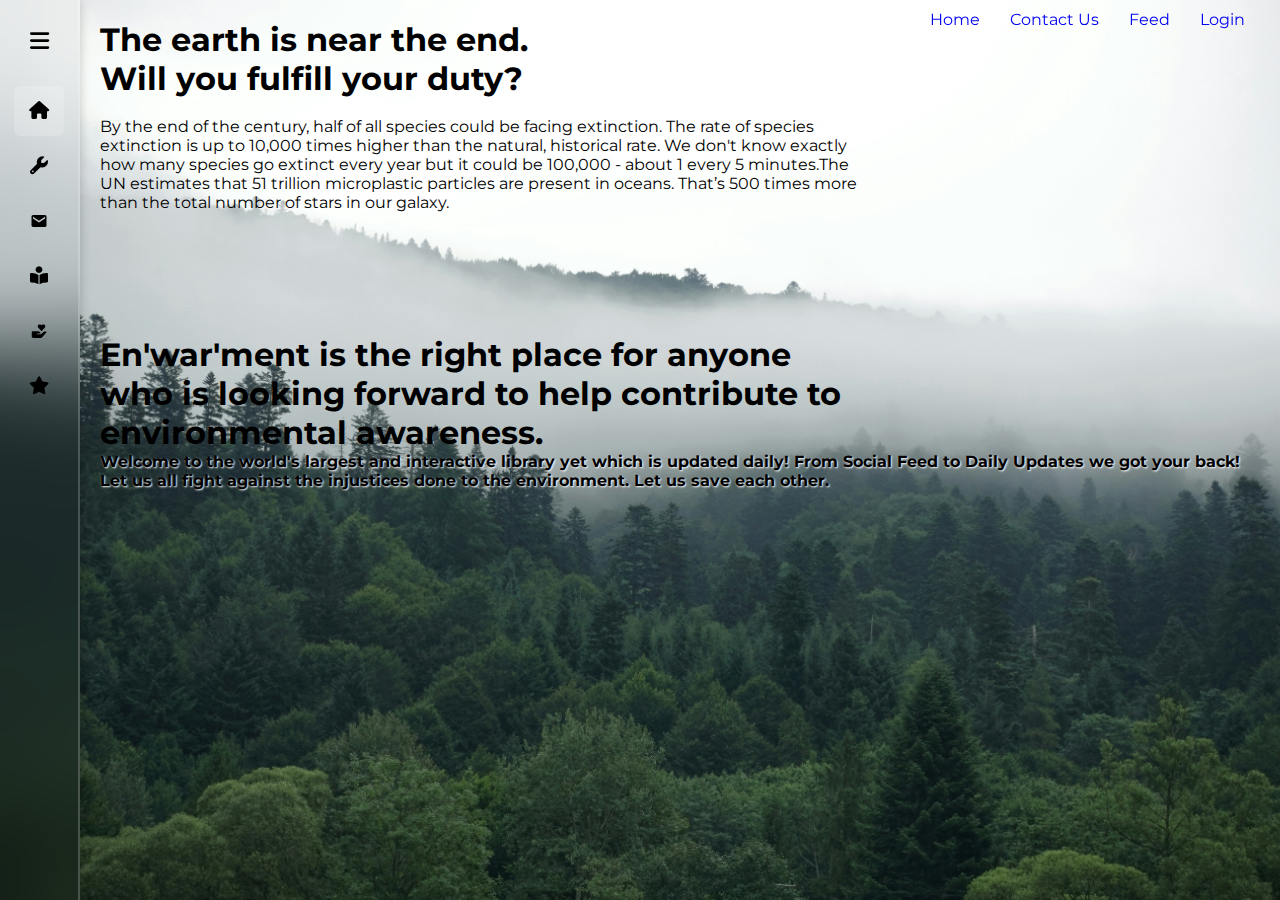
<file: index.html>
<!DOCTYPE html>
<html lang="en">
<head>
    <meta charset="UTF-8">
    <meta name="viewport" content="width=device-width, initial-scale=1.0">
    <title>Eco Library</title>
    <link rel="stylesheet" href="style.css">
    <link href='https://unpkg.com/boxicons@2.1.4/css/boxicons.min.css' rel='stylesheet'>
    <link rel="stylesheet" href="https://cdnjs.cloudflare.com/ajax/libs/font-awesome/6.4.0/css/all.min.css">
</head>
<nav class="navbar">
    <div class="navbar-brand">
      
</div>
    </div>
    <div class="navbar-collapse">
        <ul class="navbar-nav">
            <li class="nav-item"><a href="index.html">Home</a></li>
            <li class="nav-item"><a href="contact.html">Contact Us</a></li>
            <li class="nav-item"><a href="feed.html">Feed</a></li>
            <li class="nav-item"><a href="login.html">Login</a></li>
        </ul>
    </div>
</nav>
    <body>
        <div class="content-wrapper">
            <div class="content">
                <h1>The earth is near the end.<br>Will you fulfill your duty?</h1> <br>
                By the end of the century, half of all species could be facing extinction. The rate of species extinction is up to 10,000 times higher than the natural, historical rate.
                We don't know exactly how many species go extinct every year but it could be 100,000 - about 1 every 5 minutes.The UN estimates that 51 trillion microplastic particles are present in oceans. That’s 500 times more than the total number of stars in our galaxy.<br> <br>
               <pre> <iframe title='Percent of species in critical risk of extinction' src='https://www.theworldcounts.com/embeds/counters/66?background_color=white&color=black&font_family=%22Helvetica+Neue%22%2C+Arial%2C+sans-serif&font_size=14' style='border: none' height='100' width='300'></iframe><iframe title='Earth running out of freshwater' src='https://www.theworldcounts.com/embeds/counters/113?background_color=white&color=black&font_family=%22Helvetica+Neue%22%2C+Arial%2C+sans-serif&font_size=14' style='border: none' height='100' width='300'></iframe><iframe title='Time left till the end of rainforests' src='https://www.theworldcounts.com/embeds/counters/114?background_color=white&color=black&font_family=%22Helvetica+Neue%22%2C+Arial%2C+sans-serif&font_size=14' style='border: none' height='100' width='300'></iframe><iframe title='Number of plastic bags produced' src='https://www.theworldcounts.com/embeds/counters/105?background_color=white&color=black&font_family=%22Helvetica+Neue%22%2C+Arial%2C+sans-serif&font_size=14' style='border: none' height='100' width='300'></iframe></pre>
                <h1>En'war'ment is the right place for anyone who is looking forward to help contribute to environmental awareness. </h1>
                <pre class="content-shadow"><h4>Welcome to the world's largest and interactive library yet which is updated daily! From Social Feed to Daily Updates we got your back!<br>Let us all fight against the injustices done to the environment. Let us save each other.</h4></pre>
            </div>
        </div>
        <nav class="sidebar">
    <div class="logo-menu">
        <h2 class="logo">En'war'ment</h2>
        <i class="fa-solid fa-bars toggle-btn"></i>
    </div>
    <ul class="list">
        <li class="list-item active">
            <a href="index.html">
                <i class="fa-solid fa-house"></i>
                <span class="link-name" style="--i:1;"> Home </span>
            </a>
        </li>
        
        <li class="list-item">
            <a href="tools.html">
                <i class="fa-solid fa-wrench"></i>
                <span class="link-name" style="--i:2;"> Tools </span>
            </a>
        </li>
        <li class="list-item">
            <a href="feed.html">
                <i class='bx bxs-envelope' ></i>
                <span class="link-name" style="--i:3;"> Social Feed </span>
            </a>
        </li>
        <li class="list-item">
            <a href="articles.html">
                <i class="fa-solid fa-book-open-reader"></i>
                <span class="link-name" style="--i:4;"> Reading Section </span>
            </a>
        </li>

        <li class="list-item">
            <a href="charity.html">
                <i class='bx bxs-donate-heart' ></i>
                <span class="link-name" style="--i:5;"> Donate Us </span>
            </a>
        </li>
        <li class="list-item">
            <a href="suggestions.html">
                <i class="fa-solid fa-star"></i>
                <span class="link-name" style="--i:6;"> Suggestions </span>
            </a>
        </li>
    
    </ul>
 </nav>
 <script src="script.js"> </script>
</body>
</html>
</file>
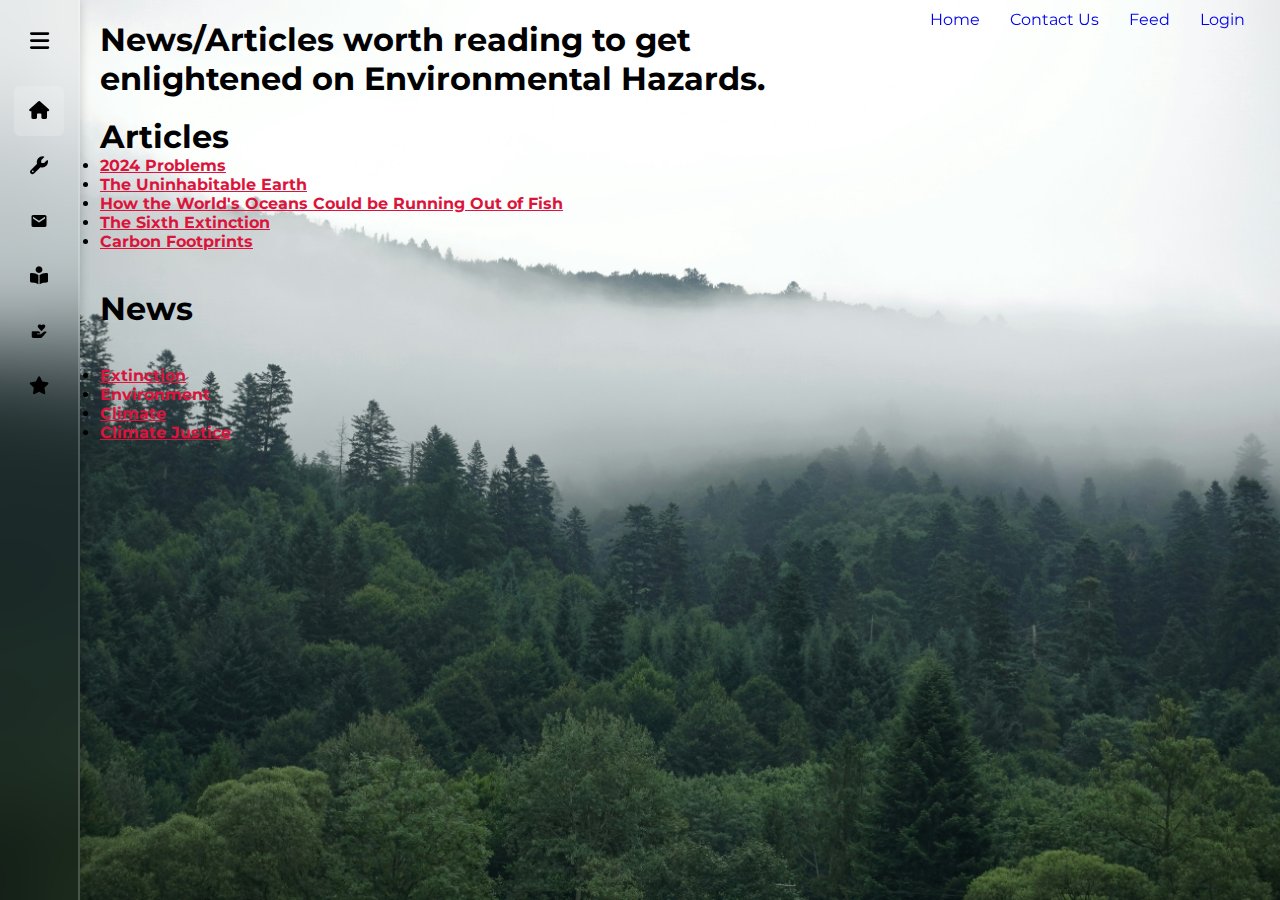
<file: articles.html>
<!DOCTYPE html>
<html lang="en">
<head>
    <meta charset="UTF-8">
    <meta name="viewport" content="width=device-width, initial-scale=1.0">
    <title>Eco Library</title>
    <link rel="stylesheet" href="style.css">
    <link href='https://unpkg.com/boxicons@2.1.4/css/boxicons.min.css' rel='stylesheet'>
    <link rel="stylesheet" href="https://cdnjs.cloudflare.com/ajax/libs/font-awesome/6.4.0/css/all.min.css">
</head>
<nav class="navbar">
    <div class="navbar-brand">
      
</div>
    </div>
    <div class="navbar-collapse">
        <ul class="navbar-nav">
            <li class="nav-item"><a href="index.html">Home</a></li>
            <li class="nav-item"><a href="contact.html">Contact Us</a></li>
            <li class="nav-item"><a href="feed.html">Feed</a></li>
            <li class="nav-item"><a href="login.html">Login</a></li>
        </ul>
    </div>
</nav>
    <body>
        
        <div class="content-wrapper">
            <div class="content">
            <h1>News/Articles worth reading to get enlightened on Environmental Hazards.</h1>
            <pre><b><br><h1>Articles</h1><ul><li><a href="https://earth.org/the-biggest-environmental-problems-of-our-lifetime/" target="_blank" title="2024 Problems">2024 Problems</a></li><li><a href="https://nymag.com/intelligencer/2017/07/climate-change-earth-too-hot-for-humans.html" target="_blank" title="The Uninhabitable Earth">The Uninhabitable Earth</a></li><li><a href="https://www.bbc.com/future/article/20120920-are-we-running-out-of-fish" target="_blank" title="How the World's Oceans Could be Running Out of Fish">How the World's Oceans Could be Running Out of Fish</a></li><li><a href="https://www.newyorker.com/magazine/2009/05/25/the-sixth-extinction" target="_blank" title="The Sixth Extinction">The Sixth Extinction</a></li><li><a href="https://extension.uga.edu/publications/detail.html?number=B1382&title=global-warming-how-does-it-relate-to-poultry" target="_blank" title="Carbon Footprints">Carbon Footprints</a></li></ul></pre>
           <br><br> <pre><h1>News</h1><br><br><ul><li><a href="https://phys.org/tags/extinction/" target="_blank" title="Extinction">Extinction</a></li><li><a>Environment</a></li><li><a href="https://www.nytimes.com/section/climate" target="_blank" title="Climate">Climate</a></li><li><a href="https://grist.org/" target="_blank" title="Climate Justice">Climate Justice</a></li></ul></pre></b></pre>
            </div>
        </div>
        <nav class="sidebar">
    <div class="logo-menu">
        <h2 class="logo">En'war'ment</h2>
        <i class="fa-solid fa-bars toggle-btn"></i>
    </div>
    <ul class="list">
        <li class="list-item active">
            <a href="index.html">
                <i class="fa-solid fa-house"></i>
                <span class="link-name" style="--i:1;"> Home </span>
            </a>
        </li>
        
        <li class="list-item">
            <a href="tools.html">
                <i class="fa-solid fa-wrench"></i>
                <span class="link-name" style="--i:2;"> Tools </span>
            </a>
        </li>
        <li class="list-item">
            <a href="feed.html">
                <i class='bx bxs-envelope' ></i>
                <span class="link-name" style="--i:3;"> Social Feed </span>
            </a>
        </li>
        <li class="list-item">
            <a href="articles.html">
                <i class="fa-solid fa-book-open-reader"></i>
                <span class="link-name" style="--i:4;"> Reading Section </span>
            </a>
        </li>

        <li class="list-item">
            <a href="charity.html">
                <i class='bx bxs-donate-heart' ></i>
                <span class="link-name" style="--i:5;"> Donate Us </span>
            </a>
        </li>
        <li class="list-item">
            <a href="suggestions.html">
                <i class="fa-solid fa-star"></i>
                <span class="link-name" style="--i:6;"> Suggestions </span>
            </a>
        </li>
    
    </ul>
 </nav>
 <script src="script.js"> </script>
 
</body>
</html>
</file>
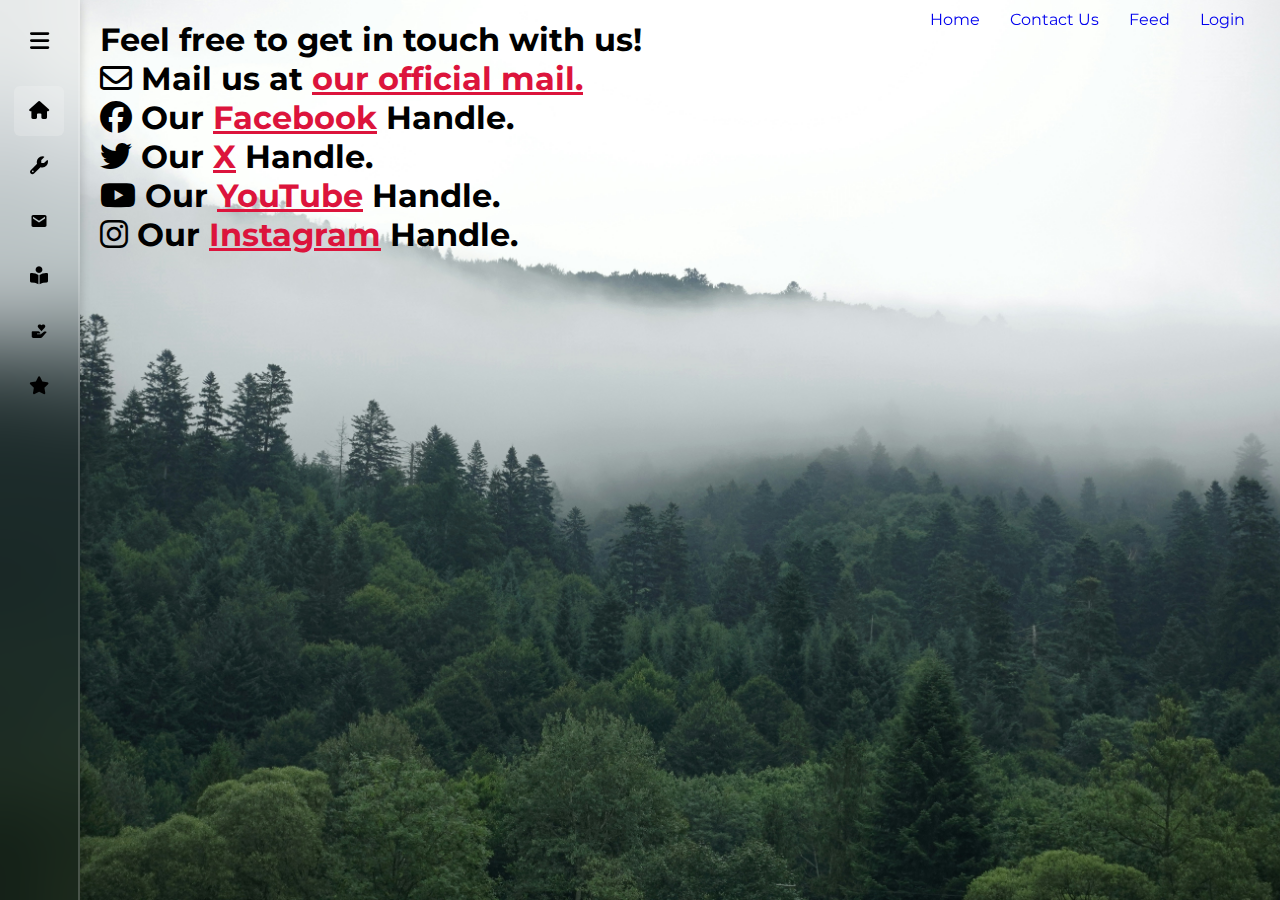
<file: contact.html>
<!DOCTYPE html>
<html lang="en">
<head>
    <meta charset="UTF-8">
    <meta name="viewport" content="width=device-width, initial-scale=1.0">
    <title>Eco Library</title>
    <link rel="stylesheet" href="style.css">
    <link href='https://unpkg.com/boxicons@2.1.4/css/boxicons.min.css' rel='stylesheet'>
    <link rel="stylesheet" href="https://cdnjs.cloudflare.com/ajax/libs/font-awesome/6.4.0/css/all.min.css">
</head>
<nav class="navbar">
    <div class="navbar-brand">
      
</div>
    </div>
    <div class="navbar-collapse">
        <ul class="navbar-nav">
            <li class="nav-item"><a href="index.html">Home</a></li>
            <li class="nav-item"><a href="contact.html">Contact Us</a></li>
            <li class="nav-item"><a href="feed.html">Feed</a></li>
            <li class="nav-item"><a href="login.html">Login</a></li>
        </ul>
    </div>
</nav>
    <body>
        
        <div class="content-wrapper">
            <div class="content">
                <h1>Feel free to get in touch with us!</h1>
                <h1><i class="fa-regular fa-envelope"></i> Mail us at <a href="" target="_blank"> our official mail.</a></h1>
                <h1><i class="fa-brands fa-facebook"></i> Our <a href="https://www.facebook.com/login/">Facebook</a> Handle.</h1>
                <h1><i class="fa-brands fa-twitter"></i></i> Our <a href="https://twitter.com/?lang=en">X</a> Handle.</h1>
                <h1><i class="fa-brands fa-youtube"></i> Our <a href="https://www.youtube.com/">YouTube</a> Handle.</h1>
                <h1><i class="fa-brands fa-instagram"></i> Our <a href="https://www.instagram.com/">Instagram</a> Handle.</h1>

            </div>
        </div>
        <nav class="sidebar">
    <div class="logo-menu">
        <h2 class="logo">En'war'ment</h2>
        <i class="fa-solid fa-bars toggle-btn"></i>
    </div>
    <ul class="list">
        <li class="list-item active">
            <a href="index.html">
                <i class="fa-solid fa-house"></i>
                <span class="link-name" style="--i:1;"> Home </span>
            </a>
        </li>
        
        <li class="list-item">
            <a href="tools.html">
                <i class="fa-solid fa-wrench"></i>
                <span class="link-name" style="--i:2;"> Tools </span>
            </a>
        </li>
        <li class="list-item">
            <a href="feed.html">
                <i class='bx bxs-envelope' ></i>
                <span class="link-name" style="--i:3;"> Social Feed </span>
            </a>
        </li>
        <li class="list-item">
            <a href="articles.html">
                <i class="fa-solid fa-book-open-reader"></i>
                <span class="link-name" style="--i:4;"> Reading Section </span>
            </a>
        </li>

        <li class="list-item">
            <a href="charity.html">
                <i class='bx bxs-donate-heart' ></i>
                <span class="link-name" style="--i:5;"> Donate Us </span>
            </a>
        </li>
        <li class="list-item">
            <a href="suggestions.html">
                <i class="fa-solid fa-star"></i>
                <span class="link-name" style="--i:6;"> Suggestions </span>
            </a>
        </li>
    
    </ul>
 </nav>
 <script src="script.js"> </script>
 
</body>
</html>
</file>
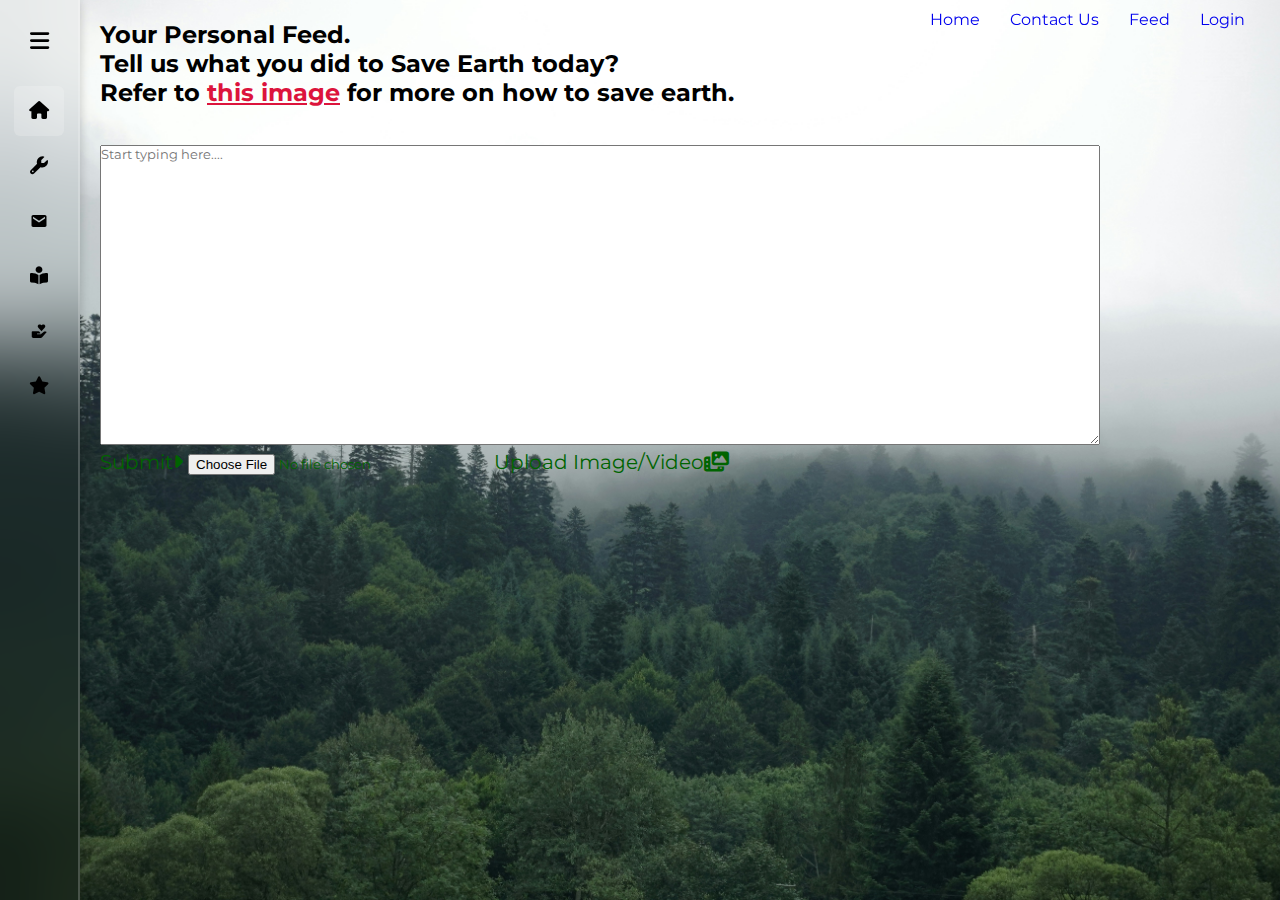
<file: feed.html>
<!DOCTYPE html>
<html lang="en">
<head>
    <meta charset="UTF-8">
    <meta name="viewport" content="width=device-width, initial-scale=1.0">
    <title>Eco Library</title>
    <link rel="stylesheet" href="style.css">
    <link href='https://unpkg.com/boxicons@2.1.4/css/boxicons.min.css' rel='stylesheet'>
    <link rel="stylesheet" href="https://cdnjs.cloudflare.com/ajax/libs/font-awesome/6.4.0/css/all.min.css">
</head>
<nav class="navbar">
    <div class="navbar-brand">
      
</div>
    </div>
    <div class="navbar-collapse">
        <ul class="navbar-nav">
            <li class="nav-item"><a href="index.html">Home</a></li>
            <li class="nav-item"><a href="contact.html">Contact Us</a></li>
            <li class="nav-item"><a href="feed.html">Feed</a></li>
            <li class="nav-item"><a href="login.html">Login</a></li>
        </ul>
    </div>
</nav>
    <body>
        
        <div class="content-wrapper">
            <div class="content">
            <h2>Your Personal Feed. <br>Tell us what you did to Save Earth today?<br> Refer to <a href="https://i.pinimg.com/736x/62/e4/3a/62e43a7d61d98da308b803c45a41fc90.jpg" target="_blank" title="Image">this image</a> for more on how to save earth.</h2> 
            <br> <br>
            <form class="subbtn">
                <textarea name="feed" id="feed" row="30" cols="30"  placeholder="Start typing here...."></textarea> 
                <button type="submit" id="button"class="subbtn">Submit<i class="fa-solid fa-caret-right"></i></button> 
               <input type="file" id="file" name="upload" accept="image/*,video/*"><button type="submit" class="subbtn"> Upload Image/Video<i class="fa-solid fa-photo-film"></i></button>
            </div>
        </div>
        <nav class="sidebar">
    <div class="logo-menu">
        <h2 class="logo">En'war'ment</h2>
        <i class="fa-solid fa-bars toggle-btn"></i>
    </div>
    <ul class="list">
        <li class="list-item active">
            <a href="index.html">
                <i class="fa-solid fa-house"></i>
                <span class="link-name" style="--i:1;"> Home </span>
            </a>
        </li>
        
        <li class="list-item">
            <a href="tools.html">
                <i class="fa-solid fa-wrench"></i>
                <span class="link-name" style="--i:2;"> Tools </span>
            </a>
        </li>
        <li class="list-item">
            <a href="feed.html">
                <i class='bx bxs-envelope' ></i>
                <span class="link-name" style="--i:3;"> Social Feed </span>
            </a>
        </li>
        <li class="list-item">
            <a href="articles.html">
                <i class="fa-solid fa-book-open-reader"></i>
                <span class="link-name" style="--i:4;"> Reading Section </span>
            </a>
        </li>

        <li class="list-item">
            <a href="charity.html">
                <i class='bx bxs-donate-heart' ></i>
                <span class="link-name" style="--i:5;"> Donate Us </span>
            </a>
        </li>
        <li class="list-item">
            <a href="suggestions.html">
                <i class="fa-solid fa-star"></i>
                <span class="link-name" style="--i:6;"> Suggestions </span>
            </a>
        </li>
    
    </ul>
 </nav>
 <script src="script.js"> </script>
 
</body>
</html>
</file>
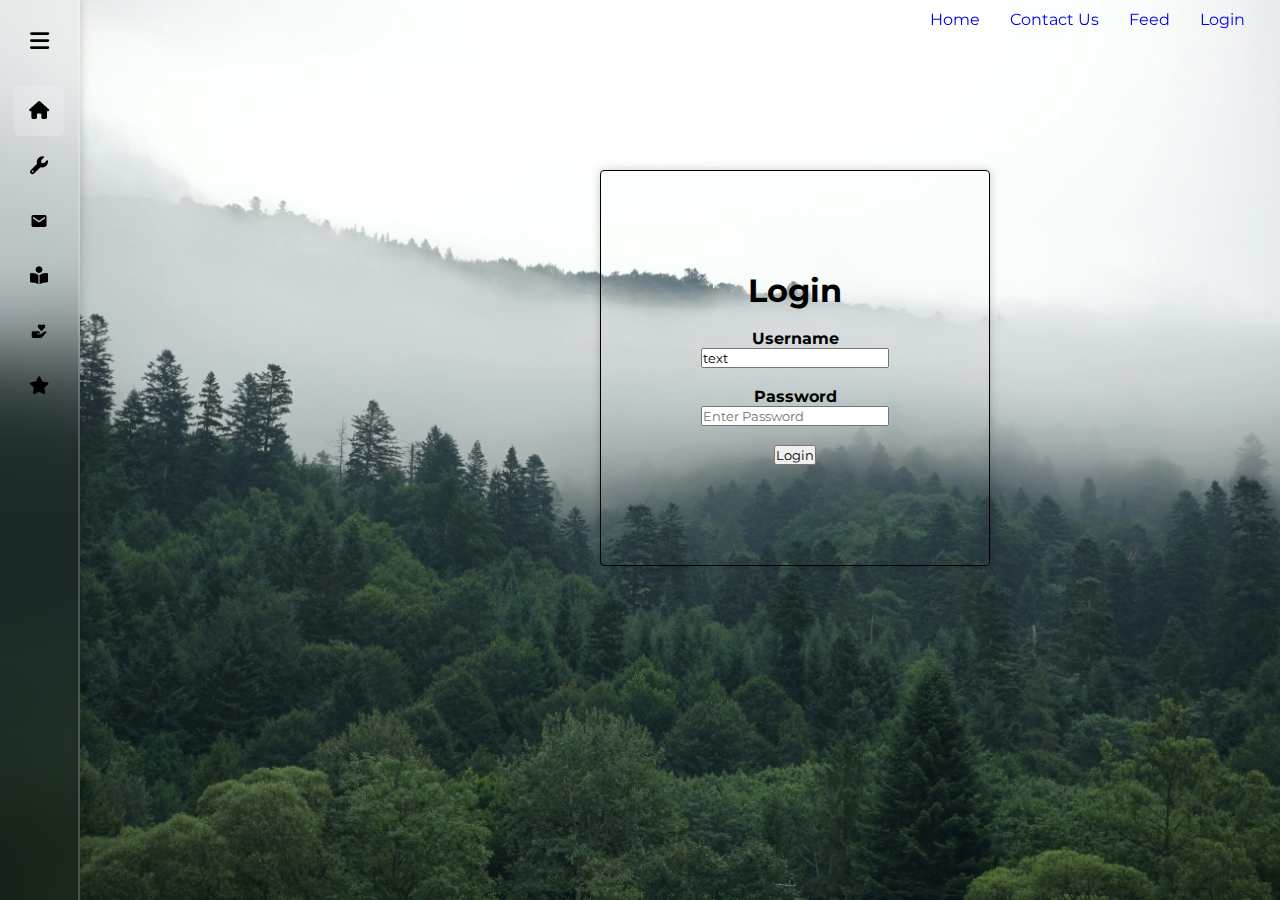
<file: login.html>
<!DOCTYPE html>
<html lang="en">
<head>
    <meta charset="UTF-8">
    <meta name="viewport" content="width=device-width, initial-scale=1.0">
    <title>Eco Library</title>
    <link rel="stylesheet" href="style.css">
    <link href='https://unpkg.com/boxicons@2.1.4/css/boxicons.min.css' rel='stylesheet'>
    <link rel="stylesheet" href="https://cdnjs.cloudflare.com/ajax/libs/font-awesome/6.4.0/css/all.min.css">
</head>
<nav class="navbar">
    <div class="navbar-brand">
      
</div>
    </div>
    <div class="navbar-collapse">
        <ul class="navbar-nav">
            <li class="nav-item"><a href="index.html">Home</a></li>
            <li class="nav-item"><a href="contact.html">Contact Us</a></li>
            <li class="nav-item"><a href="feed.html">Feed</a></li>
            <li class="nav-item"><a href="login.html">Login</a></li>
        </ul>
    </div>
</nav>
    <body>
        
        <div class="content-wrapper">
            <div class="content">
                <div class="container">
                    <h1>Login</h1> <br>
                    <form>
                <b>Username</b><br>
                <input type="text" size="20" height="10px" width="20px" value="text" placeholder="Enter Username" ><br> <br>
                <b>Password</b> <br><input type="password" size="20" height="10px" width="20px" placeholder="Enter Password">
                <br> <br><button type="submit">Login</button>
            </form>
            </div>
                

            </div>
        </div>
        <nav class="sidebar">
    <div class="logo-menu">
        <h2 class="logo">En'war'ment</h2>
        <i class="fa-solid fa-bars toggle-btn"></i>
    </div>
    <ul class="list">
        <li class="list-item active">
            <a href="index.html">
                <i class="fa-solid fa-house"></i>
                <span class="link-name" style="--i:1;"> Home </span>
            </a>
        </li>
        
        <li class="list-item">
            <a href="tools.html">
                <i class="fa-solid fa-wrench"></i>
                <span class="link-name" style="--i:2;"> Tools </span>
            </a>
        </li>
        <li class="list-item">
            <a href="feed.html">
                <i class='bx bxs-envelope' ></i>
                <span class="link-name" style="--i:3;"> Social Feed </span>
            </a>
        </li>
        <li class="list-item">
            <a href="articles.html">
                <i class="fa-solid fa-book-open-reader"></i>
                <span class="link-name" style="--i:4;"> Reading Section </span>
            </a>
        </li>

        <li class="list-item">
            <a href="charity.html">
                <i class='bx bxs-donate-heart' ></i>
                <span class="link-name" style="--i:5;"> Donate Us </span>
            </a>
        </li>
        <li class="list-item">
            <a href="suggestions.html">
                <i class="fa-solid fa-star"></i>
                <span class="link-name" style="--i:6;"> Suggestions </span>
            </a>
        </li>
    
    </ul>
 </nav>
 <script src="script.js"> </script>
 
</body>
</html>
</file>
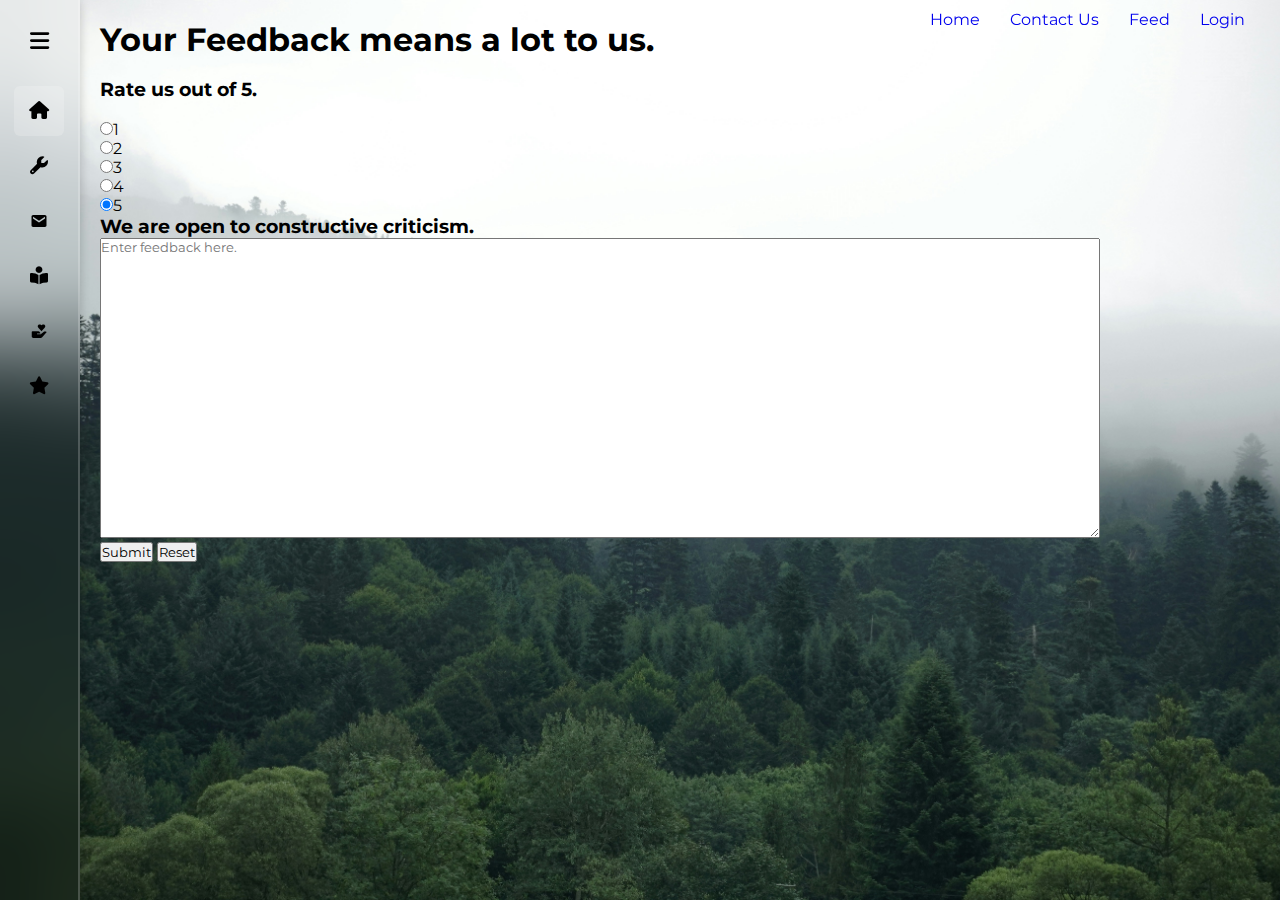
<file: suggestions.html>
<!DOCTYPE html>
<html lang="en">
<head>
    <meta charset="UTF-8">
    <meta name="viewport" content="width=device-width, initial-scale=1.0">
    <title>Eco Library</title>
    <link rel="stylesheet" href="style.css">
    <link href='https://unpkg.com/boxicons@2.1.4/css/boxicons.min.css' rel='stylesheet'>
    <link rel="stylesheet" href="https://cdnjs.cloudflare.com/ajax/libs/font-awesome/6.4.0/css/all.min.css">
</head>
<nav class="navbar">
    <div class="navbar-brand">
      
</div>
    </div>
    <div class="navbar-collapse">
        <ul class="navbar-nav">
            <li class="nav-item"><a href="index.html">Home</a></li>
            <li class="nav-item"><a href="contact.html">Contact Us</a></li>
            <li class="nav-item"><a href="feed.html">Feed</a></li>
            <li class="nav-item"><a href="login.html">Login</a></li>
        </ul>
    </div>
</nav>
    <body>
        
        <div class="content-wrapper">
            <div class="content">
                <form><h1>Your Feedback means a lot to us.</h1><br>
                        <h3>Rate us out of 5.</h3>   <br>
                        <label><input type="radio" name="1">1</label><br>
                        <label><input type="radio" name="2">2</label><br>
                        <label><input type="radio" name="3">3</label><br>
                        <label><input type="radio" name="4">4</label><br>
                        <label><input type="radio" name="5" checked>5</label><br>
                    <h3>We are open to constructive criticism.</h3>
                    <textarea row="10" cols="30" name="back" placeholder="Enter feedback here."></textarea>
                    <button type="submit">Submit</button> <button type="reset">Reset</button>
                </form>
            </div>
        </div>
        <nav class="sidebar">
    <div class="logo-menu">
        <h2 class="logo">En'war'ment</h2>
        <i class="fa-solid fa-bars toggle-btn"></i>
    </div>
    <ul class="list">
        <li class="list-item active">
            <a href="index.html">
                <i class="fa-solid fa-house"></i>
                <span class="link-name" style="--i:1;"> Home </span>
            </a>
        </li>
        
        <li class="list-item">
            <a href="tools.html">
                <i class="fa-solid fa-wrench"></i>
                <span class="link-name" style="--i:2;"> Tools </span>
            </a>
        </li>
        <li class="list-item">
            <a href="feed.html">
                <i class='bx bxs-envelope' ></i>
                <span class="link-name" style="--i:3;"> Social Feed </span>
            </a>
        </li>
        <li class="list-item">
            <a href="articles.html">
                <i class="fa-solid fa-book-open-reader"></i>
                <span class="link-name" style="--i:4;"> Reading Section </span>
            </a>
        </li>

        <li class="list-item">
            <a href="charity.html">
                <i class='bx bxs-donate-heart' ></i>
                <span class="link-name" style="--i:5;"> Donate Us </span>
            </a>
        </li>
        <li class="list-item">
            <a href="suggestions.html">
                <i class="fa-solid fa-star"></i>
                <span class="link-name" style="--i:6;"> Suggestions </span>
            </a>
        </li>
    
    </ul>
 </nav>
 <script src="script.js"> </script>
 
</body>
</html>
</file>
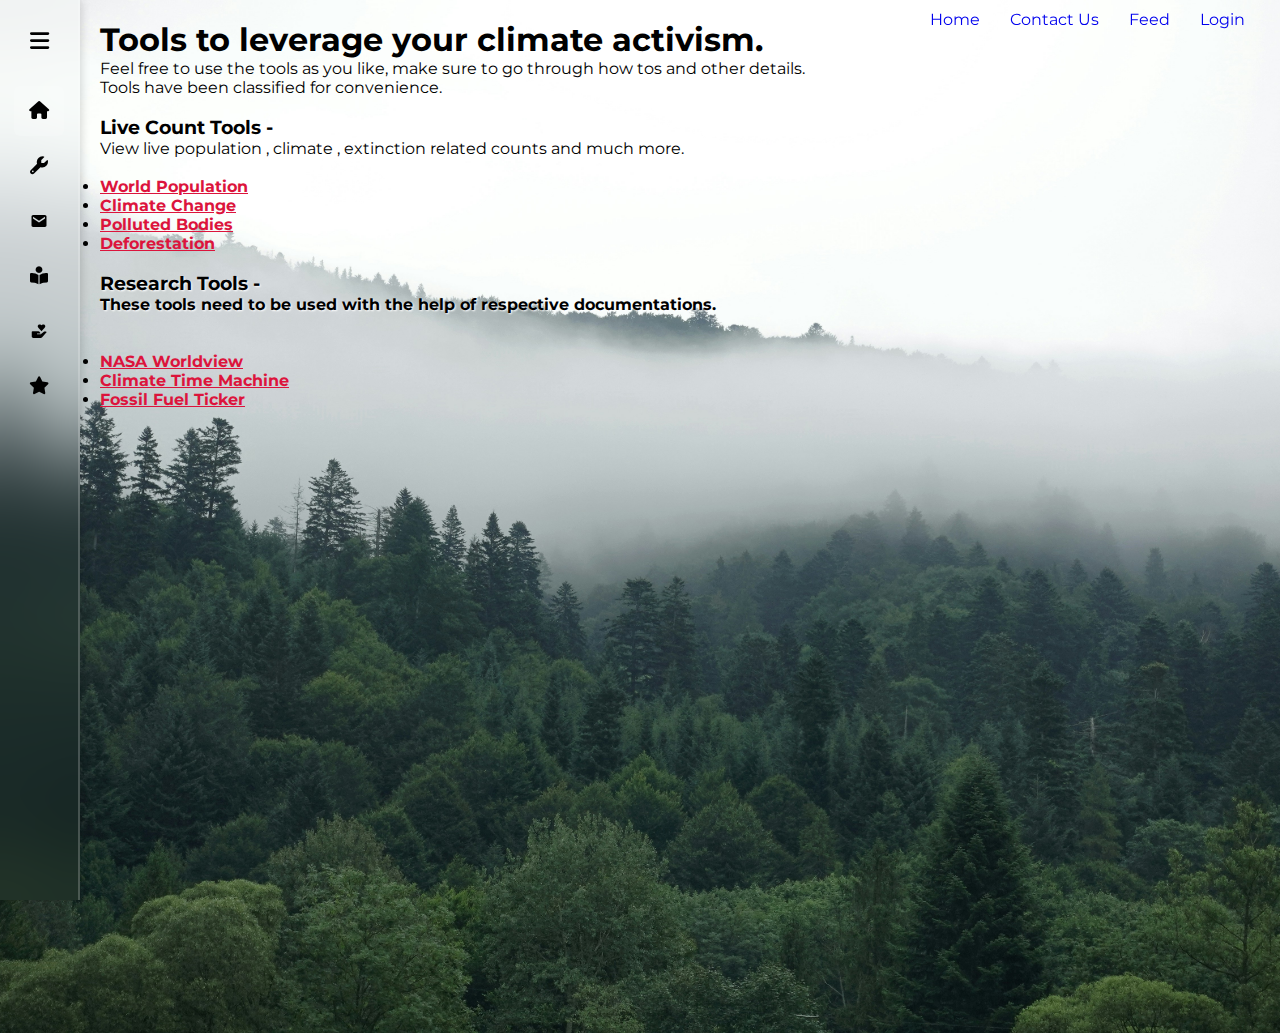
<file: tools.html>
<!DOCTYPE html>
<html lang="en">
<head>
    <meta charset="UTF-8">
    <meta name="viewport" content="width=device-width, initial-scale=1.0">
    <title>Eco Library</title>
    <link rel="stylesheet" href="style.css">
    <link href='https://unpkg.com/boxicons@2.1.4/css/boxicons.min.css' rel='stylesheet'>
    <link rel="stylesheet" href="https://cdnjs.cloudflare.com/ajax/libs/font-awesome/6.4.0/css/all.min.css">
</head>
<nav class="navbar">
    <div class="navbar-brand">
      
</div>
    </div>
    <div class="navbar-collapse">
        <ul class="navbar-nav">
            <li class="nav-item"><a href="index.html">Home</a></li>
            <li class="nav-item"><a href="contact.html">Contact Us</a></li>
            <li class="nav-item"><a href="feed.html">Feed</a></li>
            <li class="nav-item"><a href="login.html">Login</a></li>
        </ul>
    </div>
</nav>
    <body>
        
        <div class="content-wrapper">
            <div class="content">
            <h1>Tools to leverage your climate activism.</h1>
            <pre>Feel free to use the tools as you like, make sure to go through how tos and other details. <br>Tools have been classified for convenience.
            <h3>Live Count Tools -</h3>View live population , climate , extinction related counts and much more.<br><br><ul><b><li><a href="https://www.worldometers.info/world-population/" title="World Population" target="_blank">World Population</a></li><li><a href="https://www.theworldcounts.com/challenges/climate-change" title="Climate Change" target="_blank">Climate Change</a></li><li><a href="https://www.theworldcounts.com/challenges/toxic-exposures/polluted-bodies" title="Polluted Bodies" target="_blank">Polluted Bodies</a></li><li><a href="https://www.theworldcounts.com/challenges/planet-earth/forests-and-deserts" title="Deforestation" target="_blank">Deforestation</a></li></ul></b></pre><br>
            <pre><h3 class="content-shadow">Research Tools -</h3><h4 class="content-shadow">These tools need to be used with the help of respective documentations. </h4><br><br><ul><b><li><a href="https://www.earthdata.nasa.gov/worldview" title="NASA Worldview" target="_blank">NASA Worldview</a></li><li><a href="https://science.nasa.gov/resource/interactive-climate-time-machine/" title="Climate Time Machine" target="_blank">Climate Time Machine</a></li></ul><li><a href="https://www.theguardian.com/environment/ng-interactive/2015/apr/10/how-much-fossil-fuel-are-we-using-right-now" title="Fossil Fuel Ticker" target="_blank">Fossil Fuel Ticker</a></li></b><iframe src="http://interactive.guim.co.uk/embed/kiln/fuelticker/combined.html" scrolling="no"  style="border: 0; width: 100%; height: 600px; overflow: hidden"></iframe></pre>
        </div>
        </div>
        <nav class="sidebar">
    <div class="logo-menu">
        <h2 class="logo">En'war'ment</h2>
        <i class="fa-solid fa-bars toggle-btn"></i>
    </div>
    <ul class="list">
        <li class="list-item active">
            <a href="index.html">
                <i class="fa-solid fa-house"></i>
                <span class="link-name" style="--i:1;"> Home </span>
            </a>
        </li>
        
        <li class="list-item">
            <a href="tools.html">
                <i class="fa-solid fa-wrench"></i>
                <span class="link-name" style="--i:2;"> Tools </span>
            </a>
        </li>
        <li class="list-item">
            <a href="feed.html">
                <i class='bx bxs-envelope' ></i>
                <span class="link-name" style="--i:3;"> Social Feed </span>
            </a>
        </li>
        <li class="list-item">
            <a href="articles.html">
                <i class="fa-solid fa-book-open-reader"></i>
                <span class="link-name" style="--i:4;"> Reading Section </span>
            </a>
        </li>

        <li class="list-item">
            <a href="charity.html">
                <i class='bx bxs-donate-heart' ></i>
                <span class="link-name" style="--i:5;"> Donate Us </span>
            </a>
        </li>
        <li class="list-item">
            <a href="suggestions.html">
                <i class="fa-solid fa-star"></i>
                <span class="link-name" style="--i:6;"> Suggestions </span>
            </a>
        </li>
    
    </ul>
 </nav>
 <script src="script.js"> </script>
 
</body>
</html>
</file>
<file: style.css>
@import url('https://fonts.googleapis.com/css2?family=Montserrat:ital,wght@0,100..900;1,100..900&family=Tauri&display=swap');

* {
    margin: 0;
    padding: 0;
    box-sizing: border-box;
    font-family: 'Montserrat', sans-serif;
}
.navbar {
    display: flex;
    justify-content: space-between;
    align-items: center;
    background-color: transparent;
    padding: 10px 20px;
    position: fixed;
    top: 0;
    left: 0;
    right: 0;
    z-index: 999;
}

.content-wrapper{
    display:flex;
    
}
.content{
    flex: 1;
    padding: 20px;
    color: solid black;
    max-width: 800px;
    margin-left:80px;
}
.content-shadow{
    flex: 1;
    color: solid rgba(0, 0, 0, 0.919);
    text-shadow: 1px 1px 2px rgba(255, 255, 255, 1.0);
   
    
}
.content a{
    color:crimson;

}
.navbar-collapse {
    display: flex;
}

.navbar-nav {
    display: flex;
    list-style: none;
    margin: 0;
    padding: 0;
}

.nav-item a {
    color:solid black;
    text-decoration: none;
    padding: 10px 15px;
    transition: background-color 0.3s ease;
}
.nav-item a:visited {
    background-color:solid black;
}
.nav-item a:hover {
    background-color: rgba(255, 255, 255, 0.2);
}
textarea{
    height: 300px;
    width: 1000px;
}
.subbtn{
 font-size: 20px;
 background: transparent;
 border: none;
 cursor: pointer;
 color:darkgreen;
}
.container{
    background: transparent;
    text-align: center;
    justify-content: center;
    background-repeat: no-repeat;
    background-size: 300%;
    margin-left: 500px;
    margin-top: 150px;
    display: inline-block;
    border: 1px solid black;
      border-radius: 4px;
      padding:100px;
      box-sizing: border-box;
   
      box-shadow: 0 0 10px rgba(0, 0, 0, 0.2);
}

.input{
    width: 100%;
    margin:8px;
    background: transparent;
}

body {
    min-height: 100vh;
    background:url('kostiantyn-li-kt4bf4U6huQ-unsplash.jpg') no-repeat;
    background-size: cover;
    background-position: center;
}
.sidebar{
    position:fixed;
    top:0;
    left:0;
    width: 80px;
    height:100%;
    background:transparent;
    backdrop-filter: blur(40px);
    border-right: 2px solid rgba(255, 255, 255, .2);
    box-shadow: 0 0 10px rgba(0, 0, 0, .2);
    padding:6px 14px;
    transition: .5s;
}
.sidebar.active{
    width:260px;
}
.sidebar .logo-menu {
    display:flex;
    align-items: center;
    width:100%;
    height:70px;
    
}
.sidebar .logo-menu .logo{
    font-size: 25px;
    color:black;
    pointer-events: none;
    opacity: 0;
    transition: .3s;
}
.sidebar.active .logo-menu .logo{
    opacity: 1;
    transition-delay: .2s;

}
.sidebar .logo-menu .toggle-btn{
    position:absolute;
    left:50%;
    transform:translateX(-50%);
    width: 40px;
    height:40px;
    font-size: 22px;
    color:black;
    text-align: center;
    line-height: 40px;
    cursor: pointer;
    transition:.5s;
}
.sidebar.active .logo-menu .toggle-btn{
    left:90%;

}
.sidebar .list{
    margin-top: 10px;
}
 
.list .list-item {   
    list-style: none;  
    width: 100%;
    height:50px;
    margin:5px 0;
    line-height: 50px;
}
.list .list-item a{
    display: flex;
    align-items: center;
    font-size: 18px;
    color:black;
    text-decoration: none;
    border-radius: 6px;
    white-space: nowrap;
    transition:.5s;
}
.list .list-item.active a,
.list .list-item a:hover{
    background: rgba(255, 255, 255, .2);

}

.list .list-item a i{
    min-width: 50px;
    height:50px;
    text-align: center;
    line-height: 50px;
}
.sidebar .link-name{
    opacity: 0;
    pointer-events:none; 
    transition: opacity .3s;  
}
.sidebar.active .link-name{
    opacity:1;
    pointer-events:auto;
    transition-delay: calc(.1s * var(--i));
}
</file>
